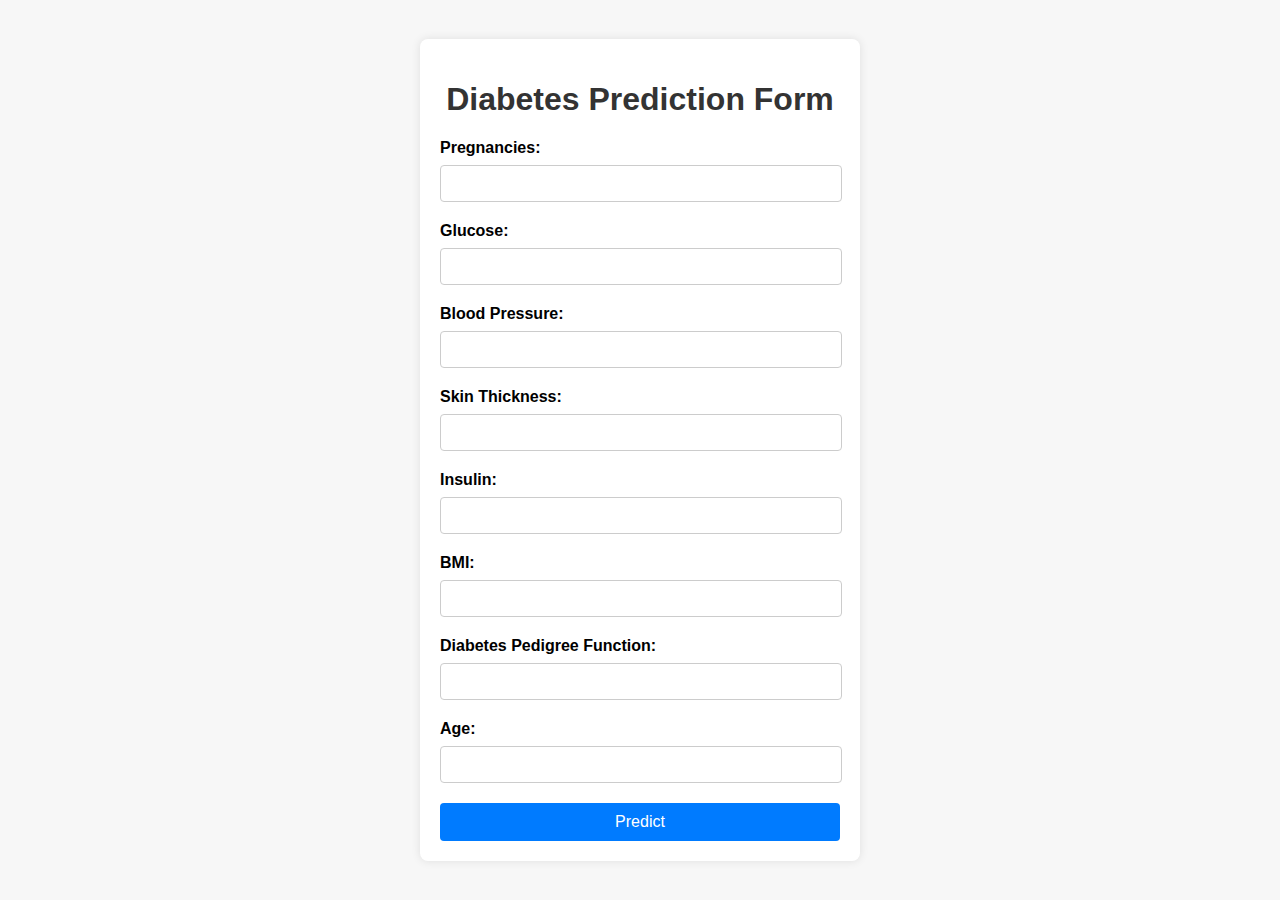
<file: Diabeties project/index.html>
<!DOCTYPE html>
<html lang="en">
<head>
    <meta charset="UTF-8">
    <meta name="viewport" content="width=device-width, initial-scale=1.0">
    <title>Diabetes Prediction</title>
    <style>
        body {
            font-family: Arial, sans-serif;
            background-color: #f7f7f7;
            margin: 0;
            padding: 0;
            display: flex;
            justify-content: center;
            align-items: center;
            height: 100vh;
        }

        h1 {
            text-align: center;
            color: #333;
        }

        form {
            background-color: #fff;
            padding: 20px;
            border-radius: 8px;
            box-shadow: 0 0 10px rgba(0, 0, 0, 0.1);
            max-width: 400px;
            width: 100%;
        }

        label {
            display: block;
            margin-bottom: 8px;
            font-weight: bold;
        }

        input {
            width: calc(100% - 20px);
            padding: 10px;
            margin-bottom: 20px;
            border: 1px solid #ccc;
            border-radius: 4px;
        }

        button {
            width: 100%;
            padding: 10px;
            background-color: #007bff;
            color: white;
            border: none;
            border-radius: 4px;
            cursor: pointer;
            font-size: 16px;
        }

        button:hover {
            background-color: #0056b3;
        }

        #result {
            text-align: center;
            font-size: 18px;
            color: #555;
            margin-top: 20px;
        }
    </style>
</head>
<body>
    <form id="predictionForm">
        <h1>Diabetes Prediction Form</h1>
        <label for="pregnancies">Pregnancies:</label>
        <input type="number" id="pregnancies" name="pregnancies" required>

        <label for="glucose">Glucose:</label>
        <input type="number" id="glucose" name="glucose" required>

        <label for="bloodPressure">Blood Pressure:</label>
        <input type="number" id="bloodPressure" name="bloodPressure" required>

        <label for="skinThickness">Skin Thickness:</label>
        <input type="number" id="skinThickness" name="skinThickness" required>

        <label for="insulin">Insulin:</label>
        <input type="number" id="insulin" name="insulin" required>

        <label for="bmi">BMI:</label>
        <input type="number" step="0.1" id="bmi" name="bmi" required>

        <label for="diabetesPedigreeFunction">Diabetes Pedigree Function:</label>
        <input type="number" step="0.01" id="diabetesPedigreeFunction" name="diabetesPedigreeFunction" required>

        <label for="age">Age:</label>
        <input type="number" id="age" name="age" required>

        <button type="submit">Predict</button>
    </form>
    <p id="result"></p>
    <script>
        document.getElementById('predictionForm').addEventListener('submit', async function(event) {
            event.preventDefault();

            // Collect the form data
            const formData = new FormData(event.target);
            const data = {
                pregnancies: formData.get('pregnancies'),
                glucose: formData.get('glucose'),
                bloodPressure: formData.get('bloodPressure'),
                skinThickness: formData.get('skinThickness'),
                insulin: formData.get('insulin'),
                bmi: formData.get('bmi'),
                diabetesPedigreeFunction: formData.get('diabetesPedigreeFunction'),
                age: formData.get('age')
            };

            // Send the data to the server
            try {
                const response = await fetch('/predict', {
                    method: 'POST',
                    headers: {
                        'Content-Type': 'application/json'
                    },
                    body: JSON.stringify({ input_data: Object.values(data).map(value => parseFloat(value)) })
                });

                if (!response.ok) {
                    throw new Error('Network response was not ok');
                }

                const result = await response.json();
                document.getElementById('result').innerText = `Prediction: ${result.prediction}`;
            } catch (error) {
                document.getElementById('result').innerText = 'Error: ' + error.message;
            }
        });
    </script>
</body>
</html>
</file>
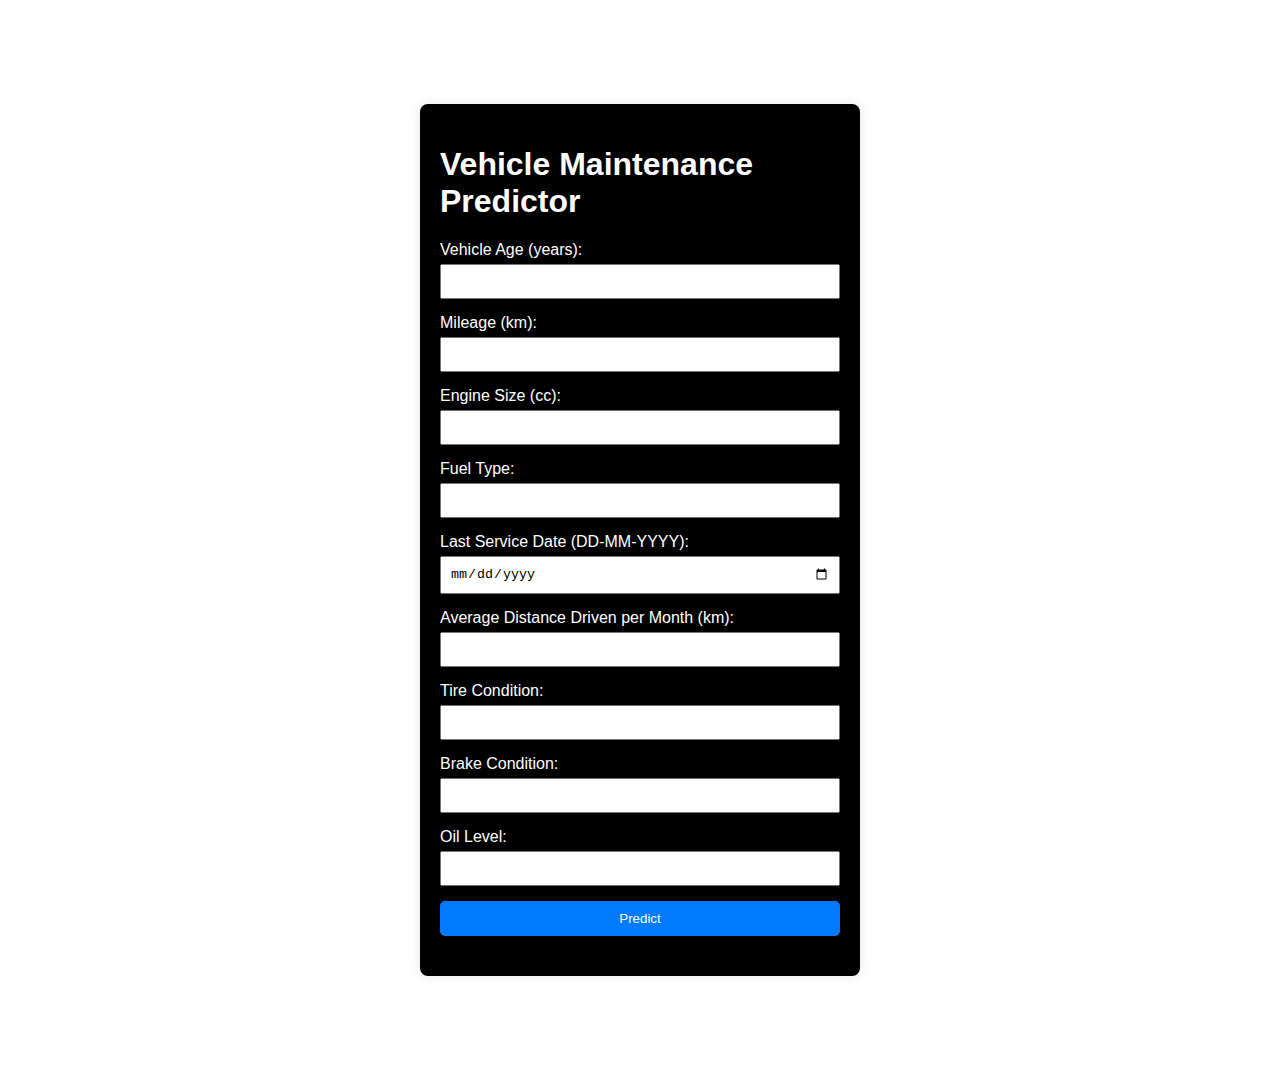
<file: Vehicle Maintainance/index.html>
<!DOCTYPE html>
<html lang="en">
<head>
    <meta charset="UTF-8">
    <meta name="viewport" content="width=device-width, initial-scale=1.0">
    <title>Vehicle Maintenance Predictor</title>
    <style>
        body {
            font-family: Arial, sans-serif;
            margin: 0;
            padding: 0;
            display: flex;
            justify-content: center;
            align-items: center;
            height: 120vh;
            background-color: #FFF;
        }
        .container {
            background-color: #000;
            color: #FFF;
            padding: 20px;
            border-radius: 8px;
            box-shadow: 0 0 10px rgba(0, 0, 0, 0.1);
            max-width: 400px;
            width: 100%;
        }
        .input-group {
            margin-bottom: 15px;
        }
        .input-group label {
            display: block;
            margin-bottom: 5px;
        }
        .input-group input {
            width: 100%;
            padding: 8px;
            box-sizing: border-box;
        }
        .btn {
            display: block;
            width: 100%;
            padding: 10px;
            background-color: #007bff;
            color: white;
            border: none;
            border-radius: 5px;
            cursor: pointer;
        }
        .btn:hover {
            background-color: #0056b3;
        }
        .result {
            margin-top: 20px;
            font-size: 1.2em;
        }
    </style>
</head>
<body>
    <div class="container">
        <form id="predictionForm">
            <h1>Vehicle Maintenance Predictor</h1>
            <div id="inputFields">
                <div class="input-group">
                    <label for="age">Vehicle Age (years):</label>
                    <input type="text" id="age" name="age" required>
                </div>
                <div class="input-group">
                    <label for="mileage">Mileage (km):</label>
                    <input type="text" id="mileage" name="mileage" required>
                </div>
                <div class="input-group">
                    <label for="engine_size">Engine Size (cc):</label>
                    <input type="text" id="engine_size" name="engine_size" required>
                </div>
                <div class="input-group">
                    <label for="fuel_type">Fuel Type:</label>
                    <input type="text" id="fuel_type" name="fuel_type" required>
                </div>
                <div class="input-group">
                    <label for="last_service">Last Service Date (DD-MM-YYYY):</label>
                    <input type="date" id="last_service" name="last_service" required>
                </div>
                <div class="input-group">
                    <label for="average_distance">Average Distance Driven per Month (km):</label>
                    <input type="text" id="average_distance" name="average_distance" required>
                </div>
                <div class="input-group">
                    <label for="tire_condition">Tire Condition:</label>
                    <input type="text" id="tire_condition" name="tire_condition" required>
                </div>
                <div class="input-group">
                    <label for="brake_condition">Brake Condition:</label>
                    <input type="text" id="brake_condition" name="brake_condition" required>
                </div>
                <div class="input-group">
                    <label for="oil_level">Oil Level:</label>
                    <input type="text" id="oil_level" name="oil_level" required>
                </div>
            </div>
            <button type="submit" class="btn">Predict</button>
        </form>
        <div class="result" id="result"></div>
    </div>

    <script>
        document.getElementById('predictionForm').addEventListener('submit', function(e) {
            e.preventDefault();

            const inputData = [];
            document.querySelectorAll('#inputFields input').forEach(input => {
                inputData.push(input.value);
            });

            const lastServiceDate = new Date(document.getElementById('last_service').value);
            const today = new Date();
            const timeDiff = today - lastServiceDate;
            const daysSinceLastService = Math.floor(timeDiff / (1000 * 60 * 60 * 24));

            inputData[4] = daysSinceLastService.toString();

            fetch('/predict', {
                method: 'POST',
                headers: {
                    'Content-Type': 'application/json',
                },
                body: JSON.stringify({ input_data: inputData }),
            })
            .then(response => response.json())
            .then(data => {
                document.getElementById('result').innerText = `Prediction: ${data.prediction}`;
            })
            .catch(error => {
                console.error('Error:', error);
                document.getElementById('result').innerText = 'Error making prediction';
            });
        });
    </script>
</body>
</html>
</file>
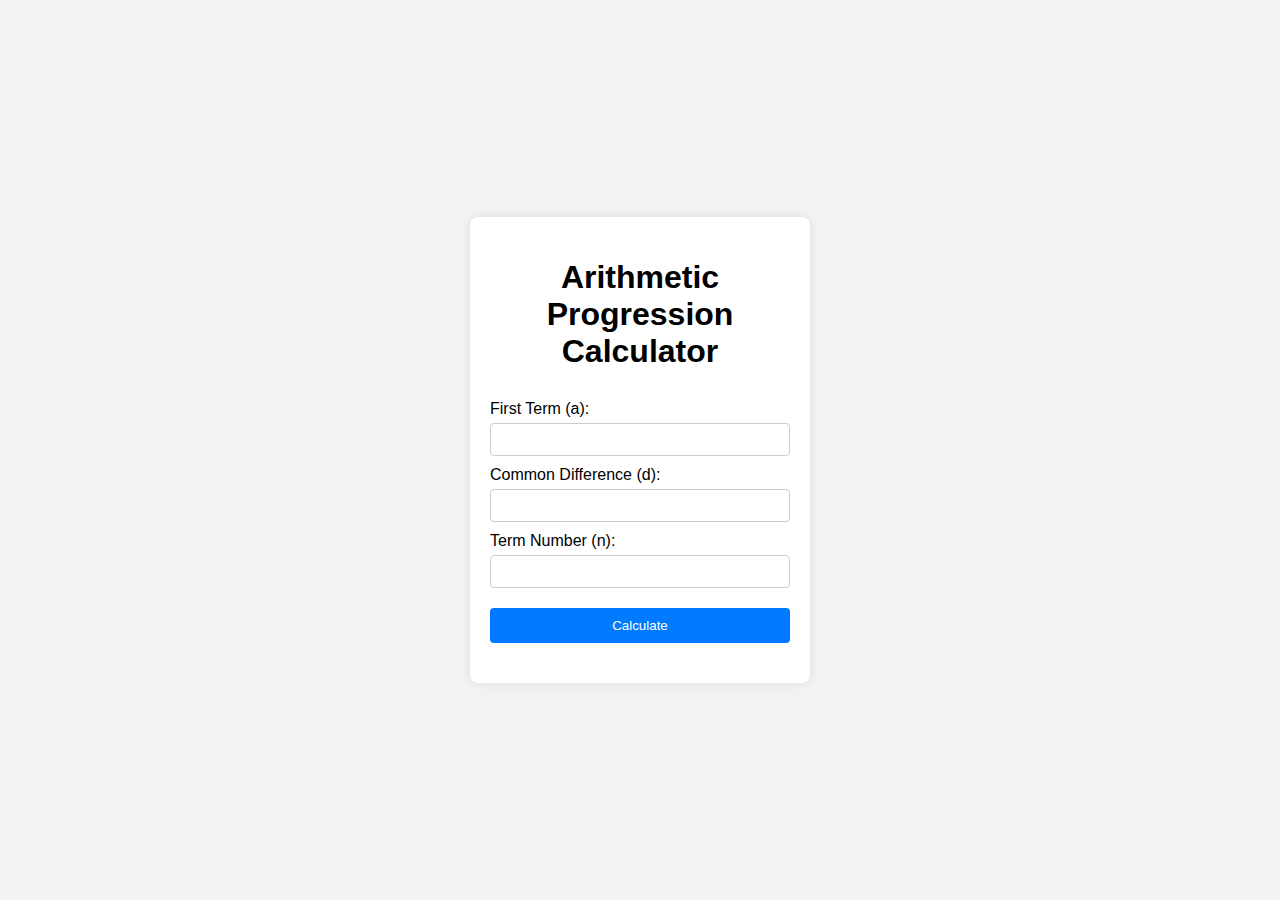
<file: Calculators/Arithmetic calculator/index.html>
<!DOCTYPE html>
<html lang="en">
<head>
    <meta charset="UTF-8">
    <meta name="viewport" content="width=device-width, initial-scale=1.0">
    <title>Arithmetic Progression Calculator</title>
    <link rel="stylesheet" href="style.css">
</head>
<body>
    <div class="container">
        <h1>Arithmetic Progression Calculator</h1>
        <form id="apForm">
            <label for="firstTerm">First Term (a):</label>
            <input type="number" id="firstTerm" name="firstTerm" required>

            <label for="commonDifference">Common Difference (d):</label>
            <input type="number" id="commonDifference" name="commonDifference" required>

            <label for="termNumber">Term Number (n):</label>
            <input type="number" id="termNumber" name="termNumber" required>

            <button type="submit">Calculate</button>
        </form>
        <div id="result"></div>
    </div>
    <script src="script.js"></script>
</body>
</html>
</file>
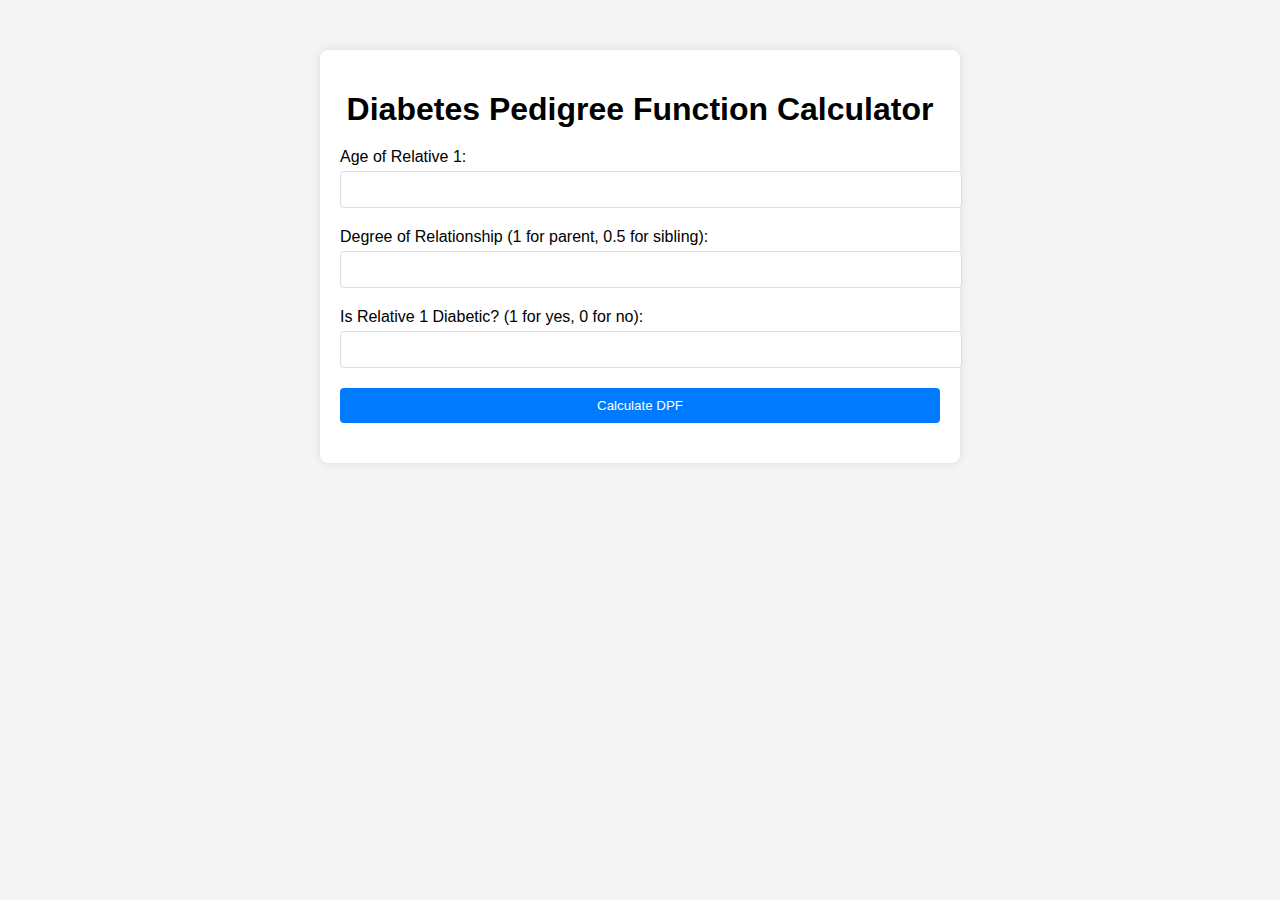
<file: Calculators/Diabetis pedigree function/index.html>
<!DOCTYPE html>
<html lang="en">
<head>
    <meta charset="UTF-8">
    <meta name="viewport" content="width=device-width, initial-scale=1.0">
    <title>Diabetes Pedigree Function Calculator</title>
    <link rel="stylesheet" href="styles.css">
</head>
<body>
    <div class="container">
        <h1>Diabetes Pedigree Function Calculator</h1>
        <form id="dpf-form">
            <label for="age-relative1">Age of Relative 1:</label>
            <input type="number" id="age-relative1" required>
            
            <label for="relation1">Degree of Relationship (1 for parent, 0.5 for sibling):</label>
            <input type="number" id="relation1" step="0.1" required>
            
            <label for="diabetic-relative1">Is Relative 1 Diabetic? (1 for yes, 0 for no):</label>
            <input type="number" id="diabetic-relative1" required>
            
            <!-- Add more relatives as needed -->
            
            <button type="button" onclick="calculateDPF()">Calculate DPF</button>
        </form>
        <div id="result"></div>
    </div>
    <script src="script.js"></script>
</body>
</html>
</file>
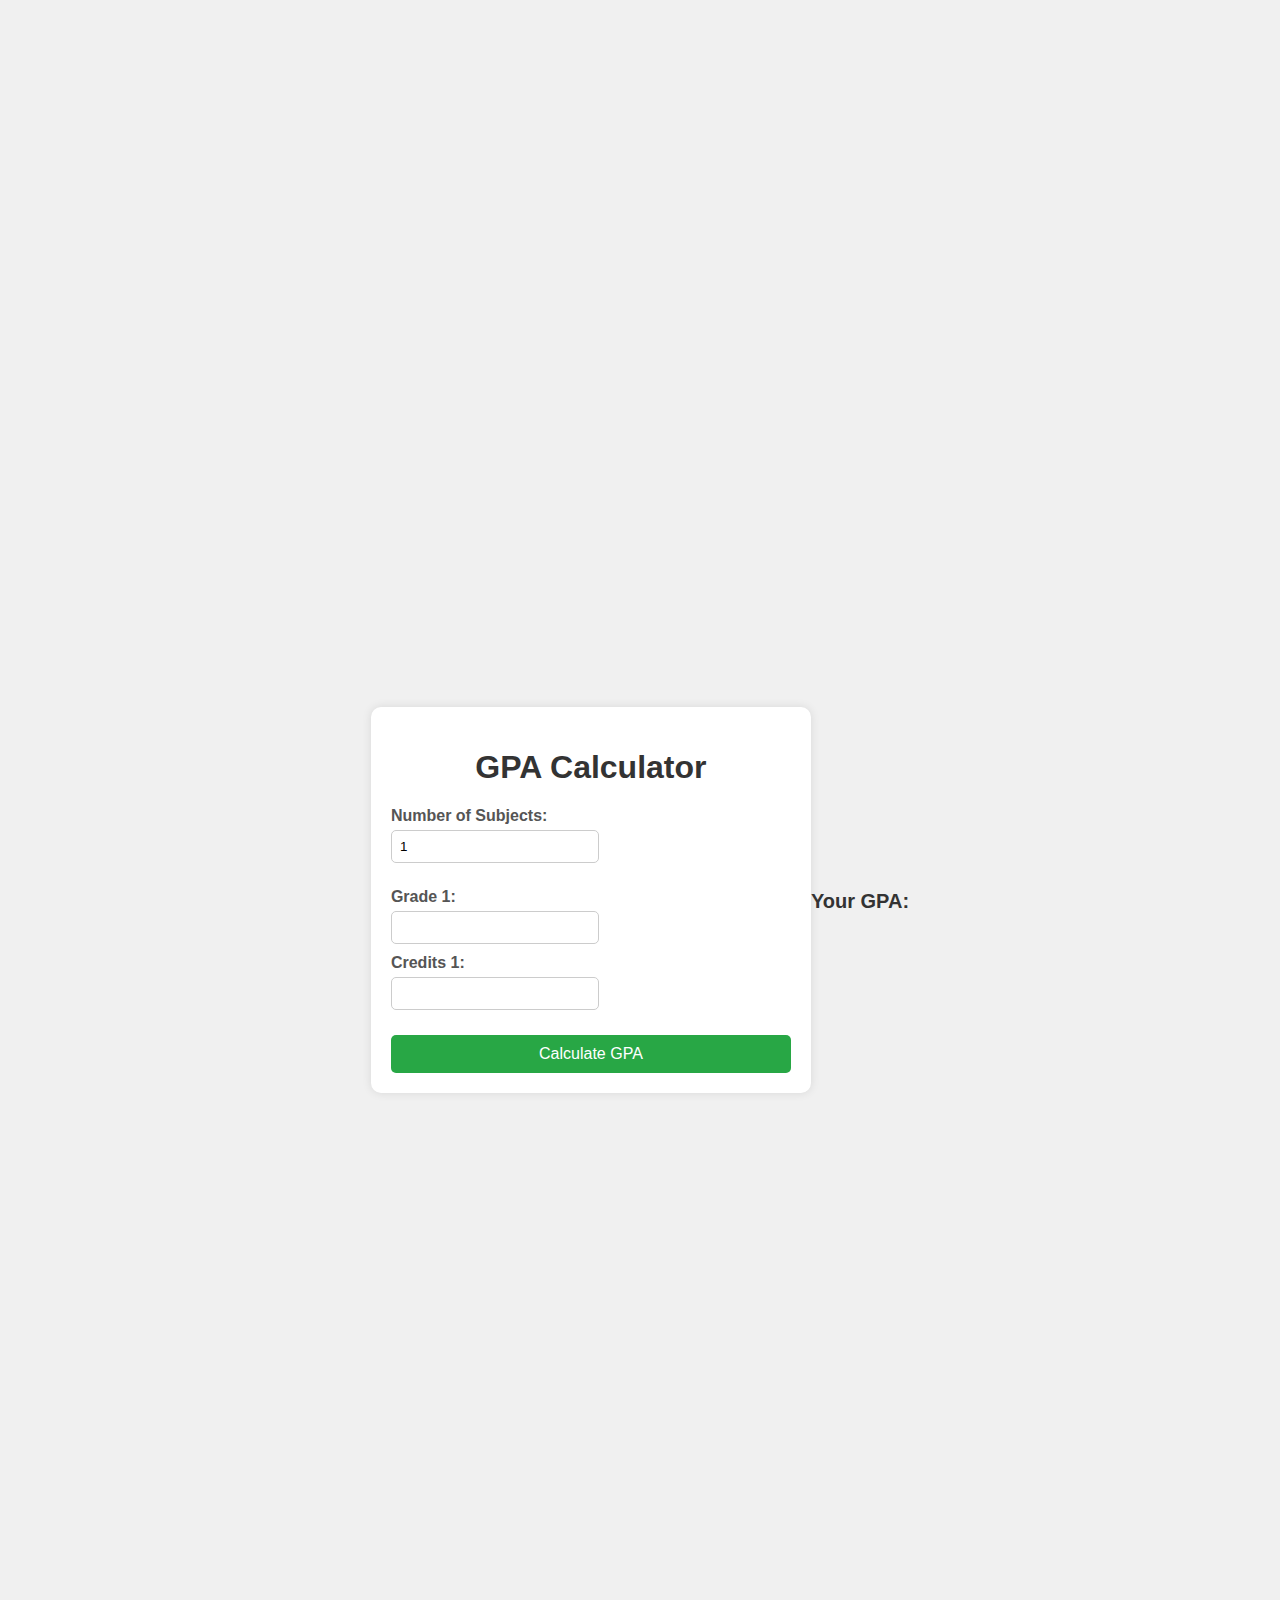
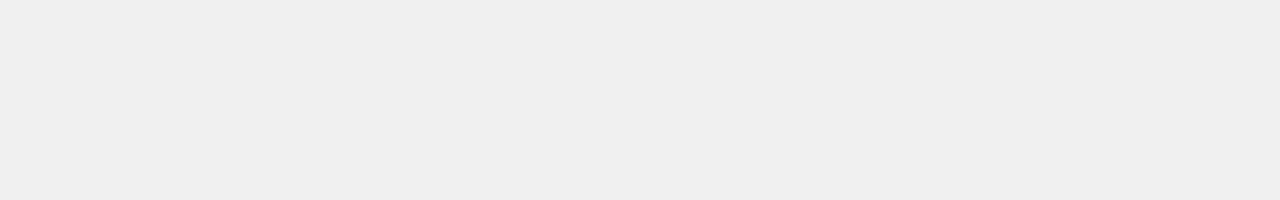
<file: Calculators/GPA/index.html>
<!DOCTYPE html>
<html>
  <head>
    <title>GPA Calculator</title>
    <link rel="stylesheet" href="stylesheet.css">
  </head>
  <body>
    <form id="gpaForm">
      <h1>GPA Calculator</h1>
      <div>
        <label>Number of Subjects:</label>
        <input
          type="number"
          id="numSubjects"
          name="numSubjects"
          min="1"
          value="1"
          onchange="generateSubjectFields()"
        />
      </div>
      <div id="subjectsContainer">
        <!-- Subject fields will be generated here -->
      </div>
      <button type="button" onclick="calculateGPA()">Calculate GPA</button>
    </form>
    <h2 id="result">Your GPA:</h2>

    <script src="javascript.js"></script>
  </body>
</html>
</file>
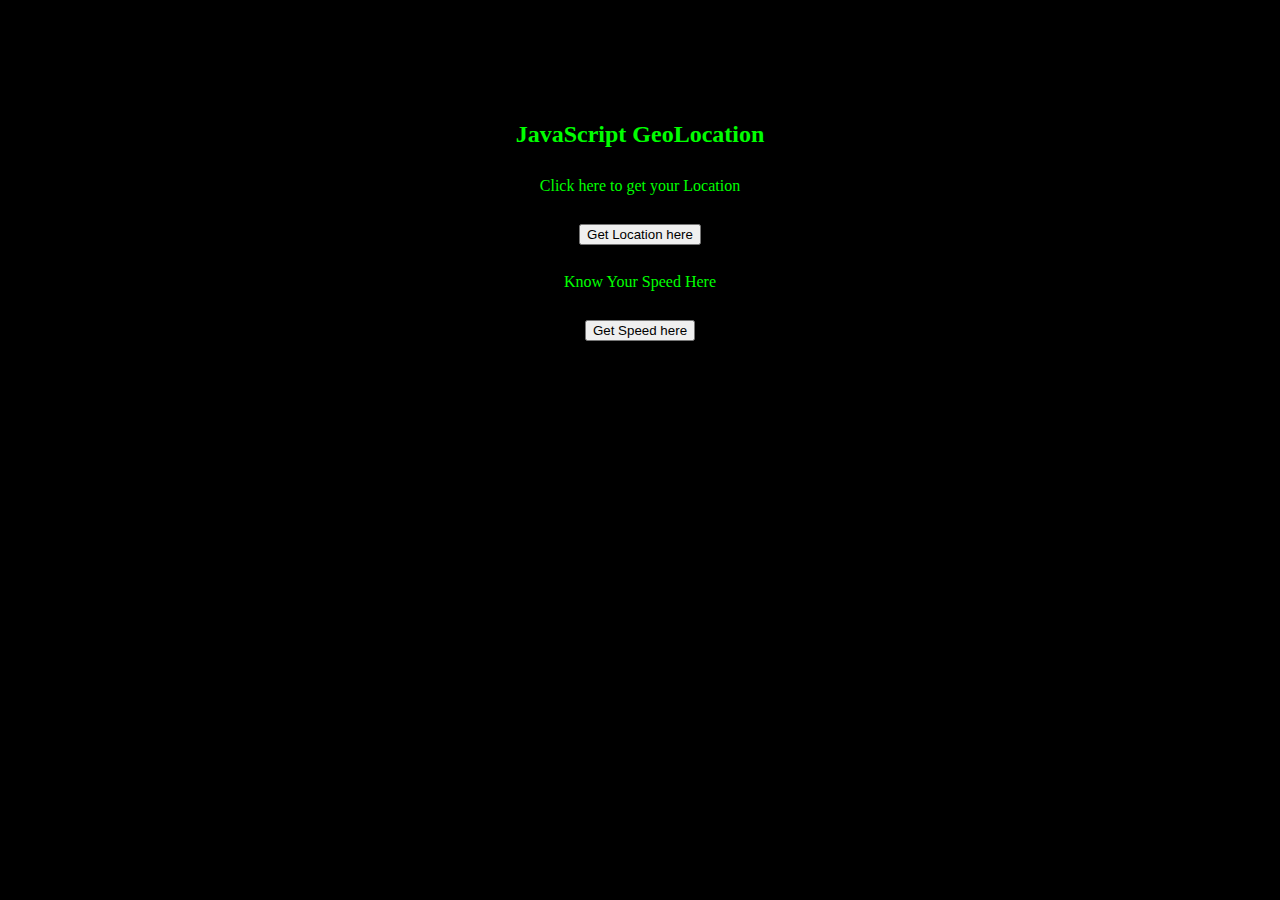
<file: Calculators/Location/index.html>
<!DOCTYPE html>
<html>
<head>
    <title>Web Page</title>
    <link rel="stylesheet" href="StyleSheet.css">
</head>
<body>
    <h2>JavaScript GeoLocation</h2>
    <p>Click here to get your Location </p>
        <button onclick="getLocation()">Get Location here</button>
        <p id="demo"></p>
    <p>Know Your Speed Here</p>
    <p id="speed"> <button onclick="getSpeed()">Get Speed here</button> </p>
    <p id="demo"></p>
    <script src="JavaScript.js"></script>
</body>
</html>
</file>
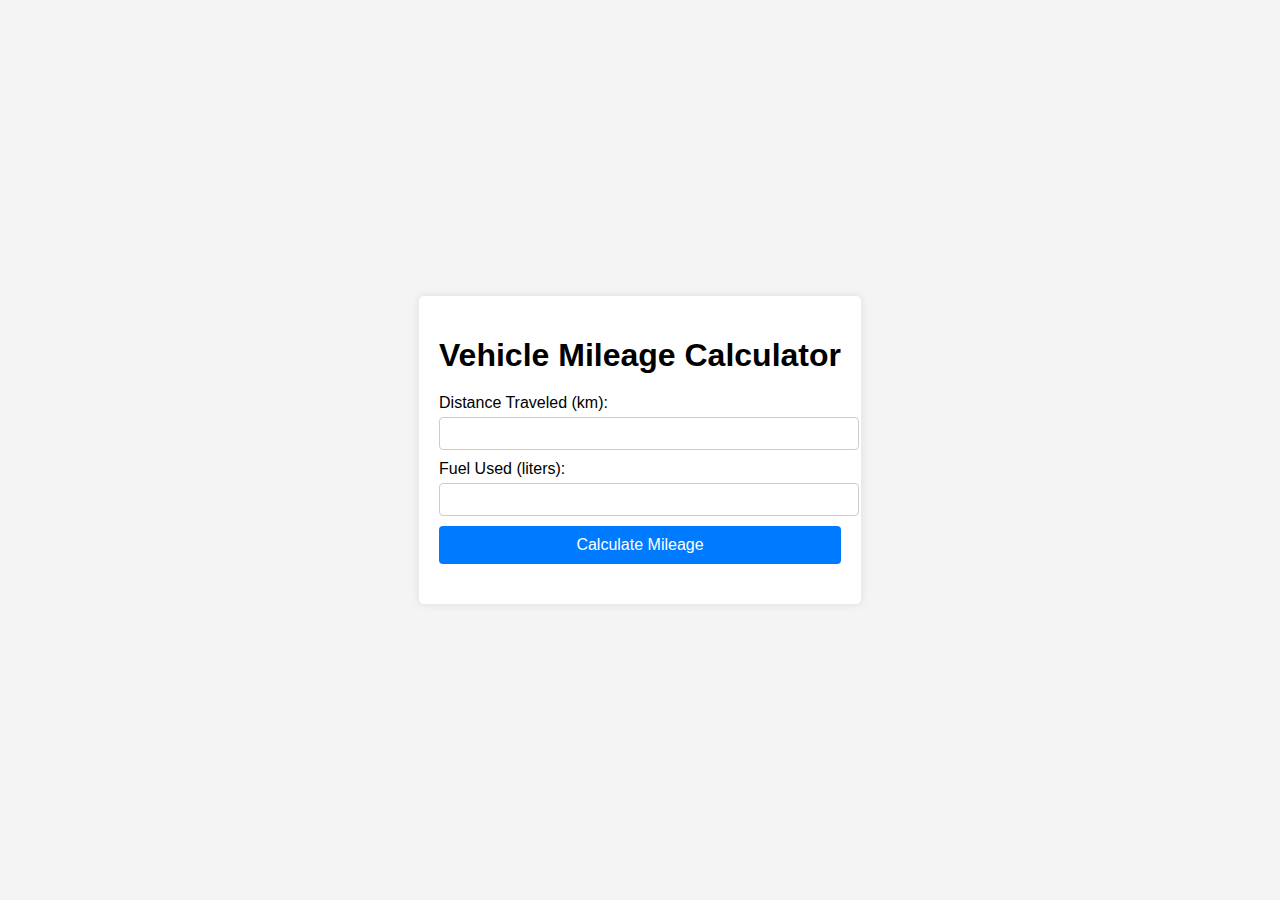
<file: Calculators/Milage Calculator/index.html>
<!DOCTYPE html>
<html lang="en">
<head>
    <meta charset="UTF-8">
    <meta name="viewport" content="width=device-width, initial-scale=1.0">
    <title>Vehicle Mileage Calculator</title>
    <link rel="stylesheet" href="styles.css">
</head>
<body>
    <div class="container">
        <h1>Vehicle Mileage Calculator</h1>
        <form id="mileageForm">
            <label for="distance">Distance Traveled (km):</label>
            <input type="number" id="distance" required>

            <label for="fuel">Fuel Used (liters):</label>
            <input type="number" id="fuel" required>

            <button type="button" onclick="calculateMileage()">Calculate Mileage</button>
        </form>
        <div id="result"></div>
    </div>
    <script src="script.js"></script>
</body>
</html>
</file>
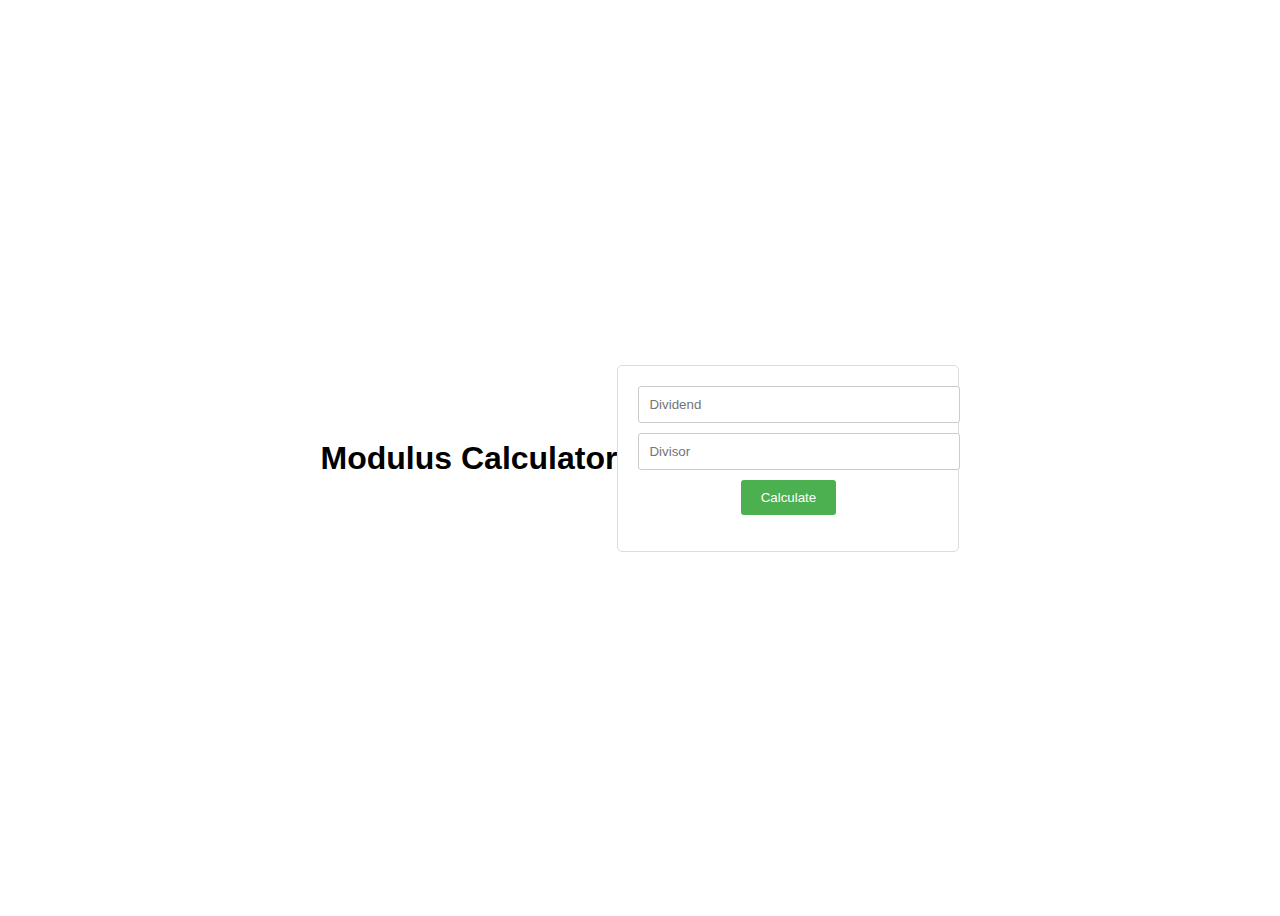
<file: Calculators/Modulus/index.html>
<!DOCTYPE html>
<html lang="en">
<head>
  <meta charset="UTF-8">
  <meta name="viewport" content="width=device-width, initial-scale=1.0">
  <title>Modulus Calculator</title>
  <link rel="stylesheet" href="style.css">
</head>
<body>
  <h1>Modulus Calculator</h1>
  <div id="calculator">
    <input type="number" id="dividend" placeholder="Dividend">
    <input type="number" id="divisor" placeholder="Divisor">
    <button onclick="calculateModulus()">Calculate</button>
    <p id="result"></p>
  </div>
  <script src="script.js"></script>
</body>
</html>
</file>
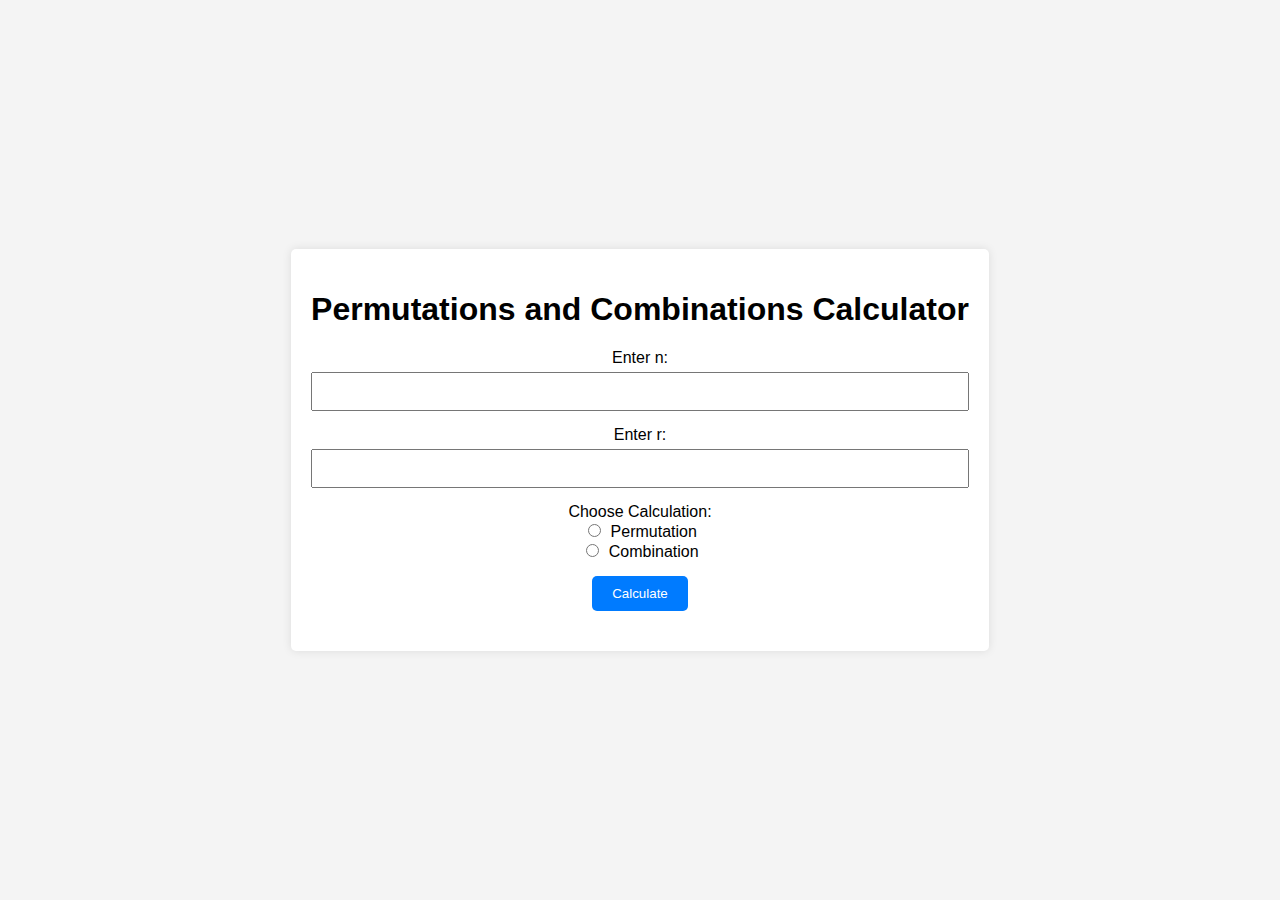
<file: Calculators/Permutation and Combination/index.html>
<!DOCTYPE html>
<html lang="en">
<head>
    <meta charset="UTF-8">
    <meta name="viewport" content="width=device-width, initial-scale=1.0">
    <title>Permutations and Combinations Calculator</title>
    <link rel="stylesheet" href="styles.css">
</head>
<body>
    <div class="container">
        <h1>Permutations and Combinations Calculator</h1>
        <div class="form-group">
            <label for="n">Enter n:</label>
            <input type="number" id="n" required>
        </div>
        <div class="form-group">
            <label for="r">Enter r:</label>
            <input type="number" id="r" required>
        </div>
        <div class="form-group">
            <label for="choice">Choose Calculation:</label>
            <div>
                <input type="radio" id="permutation" name="choice" value="permutation">
                <label for="permutation">Permutation</label>
            </div>
            <div>
                <input type="radio" id="combination" name="choice" value="combination">
                <label for="combination">Combination</label>
            </div>
        </div>
        <div class="form-group">
            <button onclick="calculate()">Calculate</button>
        </div>
        <div id="results">
            <p id="result"></p>
        </div>
    </div>
    <script src="script.js"></script>
</body>
</html>
</file>
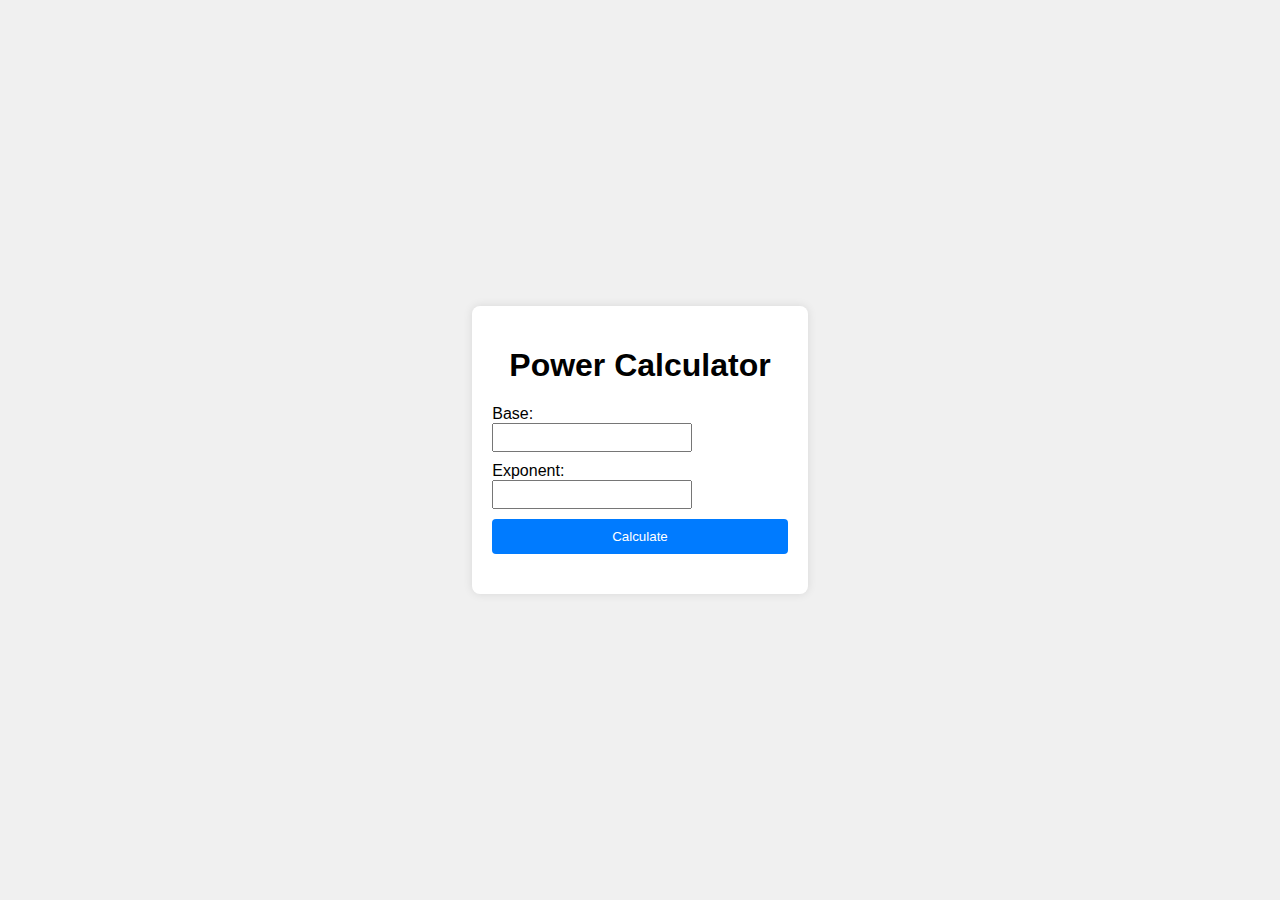
<file: Calculators/Power Calculator/index.html>
<!DOCTYPE html>
<html lang="en">
<head>
    <meta charset="UTF-8">
    <meta name="viewport" content="width=device-width, initial-scale=1.0">
    <title>Power Calculator</title>
    <link rel="stylesheet" href="styles.css">
</head>
<body>
    <div class="container">
        <h1>Power Calculator</h1>
        <form id="powerForm">
            <div>
                <label for="base">Base:</label>
                <input type="number" id="base" name="base" required>
            </div>
            <div>
                <label for="exponent">Exponent:</label>
                <input type="number" id="exponent" name="exponent" required>
            </div>
            <button type="button" onclick="calculatePower()">Calculate</button>
        </form>
        <div id="result"></div>
    </div>
    <script src="script.js"></script>
</body>
</html>
</file>
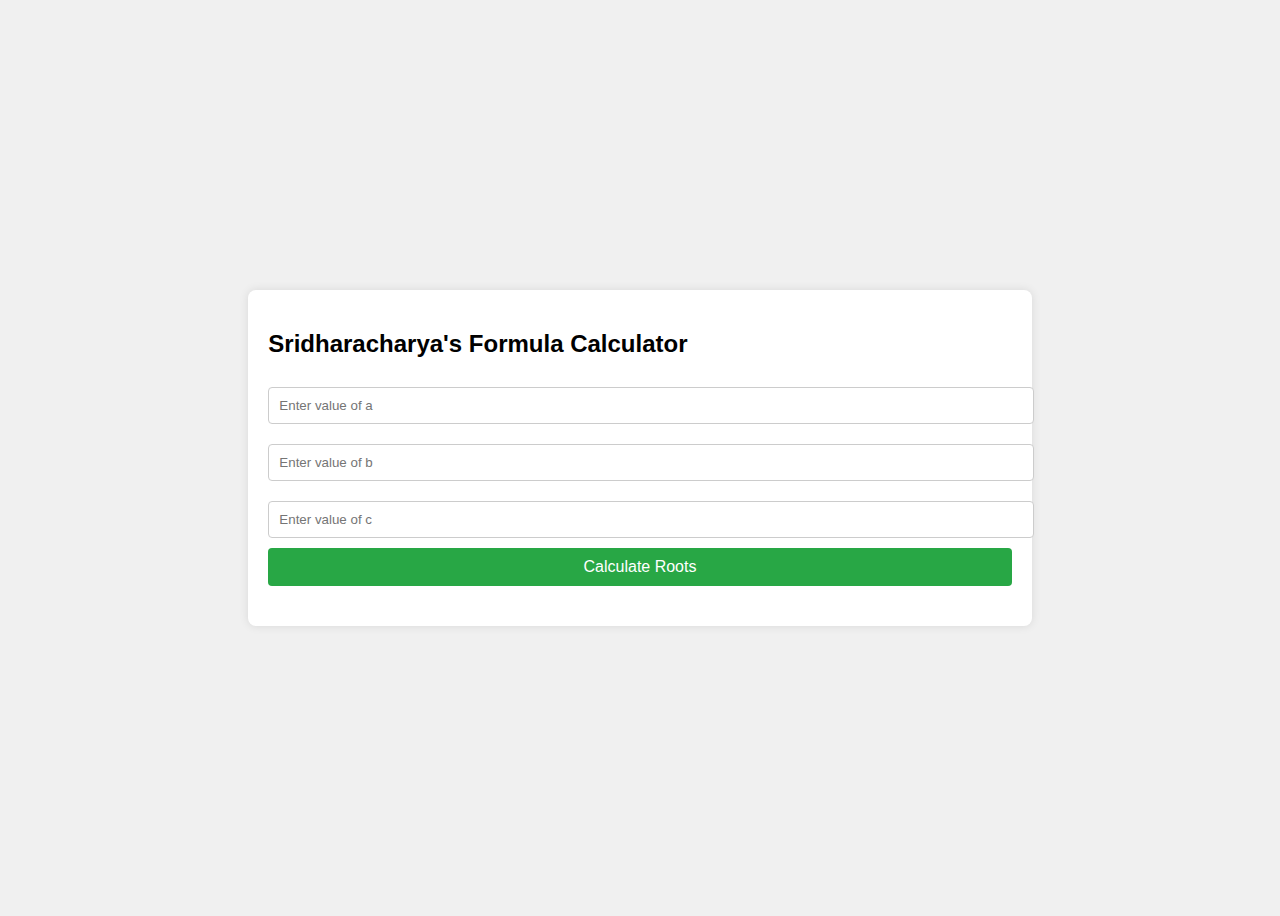
<file: Calculators/Sridaracharya's formula/index.html>
<!DOCTYPE html>
<html lang="en">
<head>
    <meta charset="UTF-8">
    <meta name="viewport" content="width=device-width, initial-scale=1.0">
    <title>Sridharacharya's Formula Calculator</title>
    <link rel="stylesheet" href="styles.css">
</head>
<body>
    <div class="calculator">
        <h2>Sridharacharya's Formula Calculator</h2>
        <input type="number" id="a" placeholder="Enter value of a">
        <input type="number" id="b" placeholder="Enter value of b">
        <input type="number" id="c" placeholder="Enter value of c">
        <button onclick="calculateRoots()">Calculate Roots</button>
        <div class="result" id="result"></div>
    </div>

    <script src="script.js">
    </script>
</body>
</html>
</file>
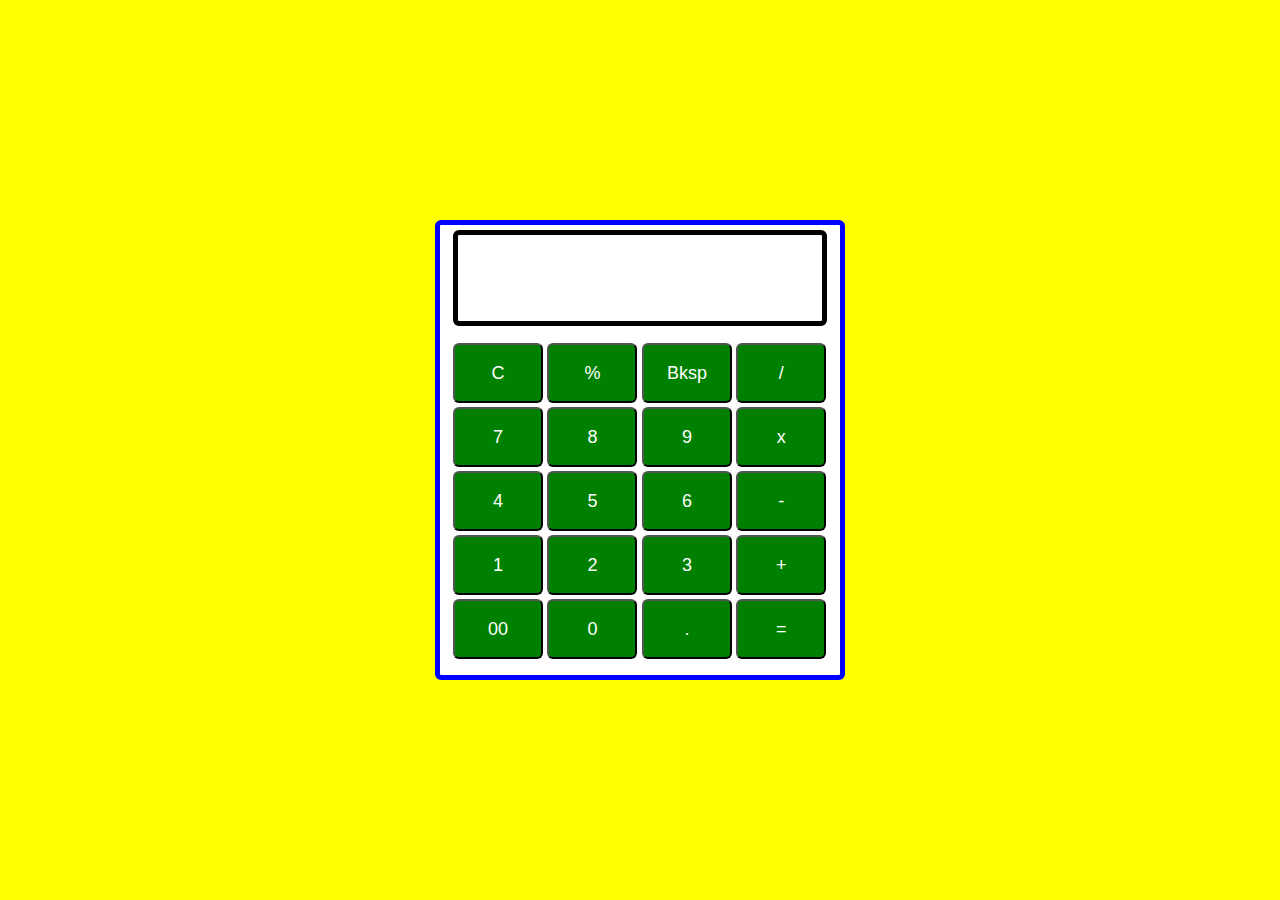
<file: Calculators/Standard Calculator/index.html>
<!DOCTYPE html>
<html lang="en">
<head>
   <link rel="stylesheet" href="Calc.css">
   <title>Calulator</title>
</head>
<body>
   <div class="main">
      <input type="text" id = 'res'>
      <div class="btn">
         <input type="button" value = 'C' onclick = "Clear()">
         <input type="button" value = '%' onclick = "Solve('%')">
         <input type="button" value = 'Bksp' onclick ="Back('←')">
         <input type="button" value = '/' onclick = "Solve('/')">
         <br>
         <input type="button" value = '7' onclick = "Solve('7')">
         <input type="button" value = '8' onclick = "Solve('8')">
         <input type="button" value = '9' onclick = "Solve('9')">
         <input type="button" value = 'x' onclick = "Solve('*')">
         <br>
         <input type="button" value = '4' onclick = "Solve('4')">
         <input type="button" value = '5' onclick = "Solve('5')">
         <input type="button" value = '6' onclick = "Solve('6')">
         <input type="button" value = '-' onclick = "Solve('-')">
         <br>
         <input type="button" value = '1' onclick = "Solve('1')">
         <input type="button" value = '2' onclick = "Solve('2')">
         <input type="button" value = '3' onclick = "Solve('3')">
         <input type="button" value = '+' onclick = "Solve('+')">
         <br>
         <input type="button" value = '00'onclick = "Solve('00')">
         <input type="button" value = '0' onclick = "Solve('0')">
         <input type="button" value = '.' onclick = "Solve('.')">
         <input type="button" value = '=' onclick = "Result()">
      </div>
   </div>
   <script src = 'Calc.js' ></script>
</body>
</html>
</file>
<file: Calculators/Arithmetic calculator/style.css>
body {
  font-family: Arial, sans-serif;
  background-color: #f2f2f2;
  display: flex;
  justify-content: center;
  align-items: center;
  height: 100vh;
  margin: 0;
}

.container {
  background-color: #fff;
  padding: 20px;
  border-radius: 8px;
  box-shadow: 0 0 10px rgba(0, 0, 0, 0.1);
  width: 300px;
  text-align: center;
}

h1 {
  margin-bottom: 20px;
}

form {
  display: flex;
  flex-direction: column;
}

label {
  margin-top: 10px;
  text-align: left;
}

input {
  padding: 8px;
  margin-top: 5px;
  border: 1px solid #ccc;
  border-radius: 4px;
}

button {
  margin-top: 20px;
  padding: 10px;
  background-color: #007BFF;
  color: #fff;
  border: none;
  border-radius: 4px;
  cursor: pointer;
}

button:hover {
  background-color: #0056b3;
}

#result {
  margin-top: 20px;
  font-weight: bold;
}
</file>
<file: Calculators/Diabetis pedigree function/styles.css>
body {
    font-family: Arial, sans-serif;
    background-color: #f4f4f4;
    margin: 0;
    padding: 0;
}

.container {
    max-width: 600px;
    margin: 50px auto;
    background: white;
    padding: 20px;
    box-shadow: 0 0 10px rgba(0,0,0,0.1);
    border-radius: 8px;
}

h1 {
    text-align: center;
    margin-bottom: 20px;
}

label {
    display: block;
    margin-top: 10px;
}

input {
    width: 100%;
    padding: 10px;
    margin-top: 5px;
    margin-bottom: 10px;
    border-radius: 4px;
    border: 1px solid #ddd;
}

button {
    display: block;
    width: 100%;
    padding: 10px;
    background-color: #007BFF;
    color: white;
    border: none;
    border-radius: 4px;
    cursor: pointer;
    margin-top: 10px;
}

button:hover {
    background-color: #0056b3;
}

#result {
    margin-top: 20px;
    text-align: center;
    font-size: 1.2em;
}
</file>
<file: Calculators/GPA/stylesheet.css>
body {
  font-family: Arial, sans-serif;
  margin: 0;
  padding: 0;
  display: flex;
  justify-content: center;
  align-items: center;
  height: 200vh;
  background-color: #f0f0f0;
}

form {
  background-color: #fff;
  padding: 20px;
  border-radius: 10px;
  box-shadow: 0 0 10px rgba(0, 0, 0, 0.1);
  max-width: 400px;
  width: 100%;
}

h1 {
  text-align: center;
  color: #333;
}

div {
  margin-bottom: 15px;
}

label {
  display: block;
  font-weight: bold;
  margin-bottom: 5px;
  color: #555;
}

input[type="text"],
input[type="number"] {
  width: calc(50% - 10px);
  padding: 8px;
  margin-right: 10px;
  margin-bottom: 10px;
  border: 1px solid #ccc;
  border-radius: 5px;
}

button {
  display: block;
  width: 100%;
  padding: 10px;
  background-color: #28a745;
  color: #fff;
  border: none;
  border-radius: 5px;
  font-size: 16px;
  cursor: pointer;
  margin-top: 10px;
}

button:hover {
  background-color: #218838;
}

#result {
  text-align: center;
  margin-top: 20px;
  font-size: 20px;
  color: #333;
}
</file>
<file: Calculators/Location/StyleSheet.css>
body {
    background-color: #000;
    background-size: cover;
    color: #0f0;
    text-align: center;
    padding: 90px;
    line-height: 2rem;
}
</file>
<file: Calculators/Milage Calculator/styles.css>
body {
    font-family: Arial, sans-serif;
    background-color: #f4f4f4;
    display: flex;
    justify-content: center;
    align-items: center;
    height: 100vh;
    margin: 0;
}

.container {
    background: white;
    padding: 20px;
    border-radius: 5px;
    box-shadow: 0 0 10px rgba(0, 0, 0, 0.1);
}

h1 {
    margin-bottom: 20px;
}

label {
    display: block;
    margin-bottom: 5px;
}

input {
    width: 100%;
    padding: 8px;
    margin-bottom: 10px;
    border: 1px solid #ccc;
    border-radius: 4px;
}

button {
    width: 100%;
    padding: 10px;
    background-color: #007BFF;
    border: none;
    color: white;
    border-radius: 4px;
    cursor: pointer;
    font-size: 16px;
}

button:hover {
    background-color: #0056b3;
}

#result {
    margin-top: 20px;
    font-size: 18px;
}
</file>
<file: Calculators/Modulus/style.css>
body {
    font-family: sans-serif;
    display: flex;
    justify-content: center;
    align-items: center;
    min-height: 100vh;
  }
  
  #calculator {
    border: 1px solid #ddd;
    padding: 20px;
    border-radius: 5px;
    width: 300px;
    text-align: center;
  }
  
  input[type="number"] {
    width: 100%;
    padding: 10px;
    margin-bottom: 10px;
    border: 1px solid #ccc;
    border-radius: 3px;
  }
  
  button {
    background-color: #4CAF50;
    color: white;
    padding: 10px 20px;
    border: none;
    border-radius: 3px;
    cursor: pointer;
  }
  
  button:hover {
    background-color: #3e8e41;
  }
  
  #result {
    font-weight: bold;
    margin-top: 10px;
  }
</file>
<file: Calculators/Permutation and Combination/styles.css>
body {
    font-family: Arial, sans-serif;
    background-color: #f4f4f4;
    display: flex;
    justify-content: center;
    align-items: center;
    height: 100vh;
    margin: 0;
}

.container {
    background-color: #fff;
    padding: 20px;
    box-shadow: 0 0 10px rgba(0, 0, 0, 0.1);
    border-radius: 5px;
    text-align: center;
}

.form-group {
    margin: 15px 0;
}

input[type="number"] {
    padding: 10px;
    width: 100%;
    box-sizing: border-box;
    margin-top: 5px;
}

input[type="radio"] {
    margin-right: 5px;
}

button {
    padding: 10px 20px;
    background-color: #007bff;
    color: #fff;
    border: none;
    border-radius: 5px;
    cursor: pointer;
}

button:hover {
    background-color: #0056b3;
}

#results {
    margin-top: 20px;
}
</file>
<file: Calculators/Power Calculator/styles.css>
/* styles.css */
body {
    font-family: Arial, sans-serif;
    display: flex;
    justify-content: center;
    align-items: center;
    height: 100vh;
    margin: 0;
    background-color: #f0f0f0;
}

.container {
    background-color: #fff;
    padding: 20px;
    border-radius: 8px;
    box-shadow: 0 0 10px rgba(0, 0, 0, 0.1);
}

h1 {
    text-align: center;
}

form div {
    margin-bottom: 10px;
}

label {
    display: inline-block;
    width: 100px;
}

input {
    padding: 5px;
    width: calc(100% - 110px);
}

button {
    display: block;
    width: 100%;
    padding: 10px;
    background-color: #007bff;
    color: #fff;
    border: none;
    border-radius: 4px;
    cursor: pointer;
}

button:hover {
    background-color: #0056b3;
}

#result {
    margin-top: 20px;
    text-align: center;
    font-size: 1.2em;
}
</file>
<file: Calculators/Sridaracharya's formula/styles.css>
body {
    font-family: Arial, sans-serif;
    display: flex;
    justify-content: center;
    align-items: center;
    height: 100vh;
    background-color: #f0f0f0;
}
.calculator {
    background: white;
    padding: 20px;
    border-radius: 8px;
    box-shadow: 0 0 10px rgba(0, 0, 0, 0.1);
}
input[type="number"] {
    width: 100%;
    padding: 10px;
    margin: 10px 0;
    border: 1px solid #ccc;
    border-radius: 4px;
}
button {
    width: 100%;
    padding: 10px;
    background-color: #28a745;
    color: white;
    border: none;
    border-radius: 4px;
    cursor: pointer;
    font-size: 16px;
}
button:hover {
    background-color: #218838;
}
.result {
    margin-top: 20px;
    font-size: 18px;
}
</file>
<file: Calculators/Standard Calculator/Calc.css>
*{
    padding: 0;
    margin: 0;
    font-family: 'poppins', sans-serif;
}
body{
    background-color: yellow;
    display: grid;
    height: 100vh;
    place-items: center;
}
.main{
    width: 400px;
    height: 450px;
    background-color: white;
    position: absolute;
    border: 5px solid blue;
    border-radius: 6px; 
}
.main input[type='text'] {
    width: 88%;
    position: relative;
    height: 80px;
    top: 5px;
    text-align: right;
    padding: 3px 6px;
    outline: none;
    font-size: 40px;
    border: 5px solid black;
    display: flex;
    margin: auto;
    border-radius: 6px;
    color: black;
}
.btn input[type='button']{
    width:90px;
    padding: 2px;
    margin: 2px 0px;
    position: relative;
    left: 13px;
    top: 20px;
    height: 60px;
    cursor: pointer;
    font-size: 18px;
    transition: 0.5s;
    background-color: green;
    border-radius: 6px;
    color: white;
}
.btn input[type='button']:hover{
    background-color: grey;
    color: white;
}
</file>
